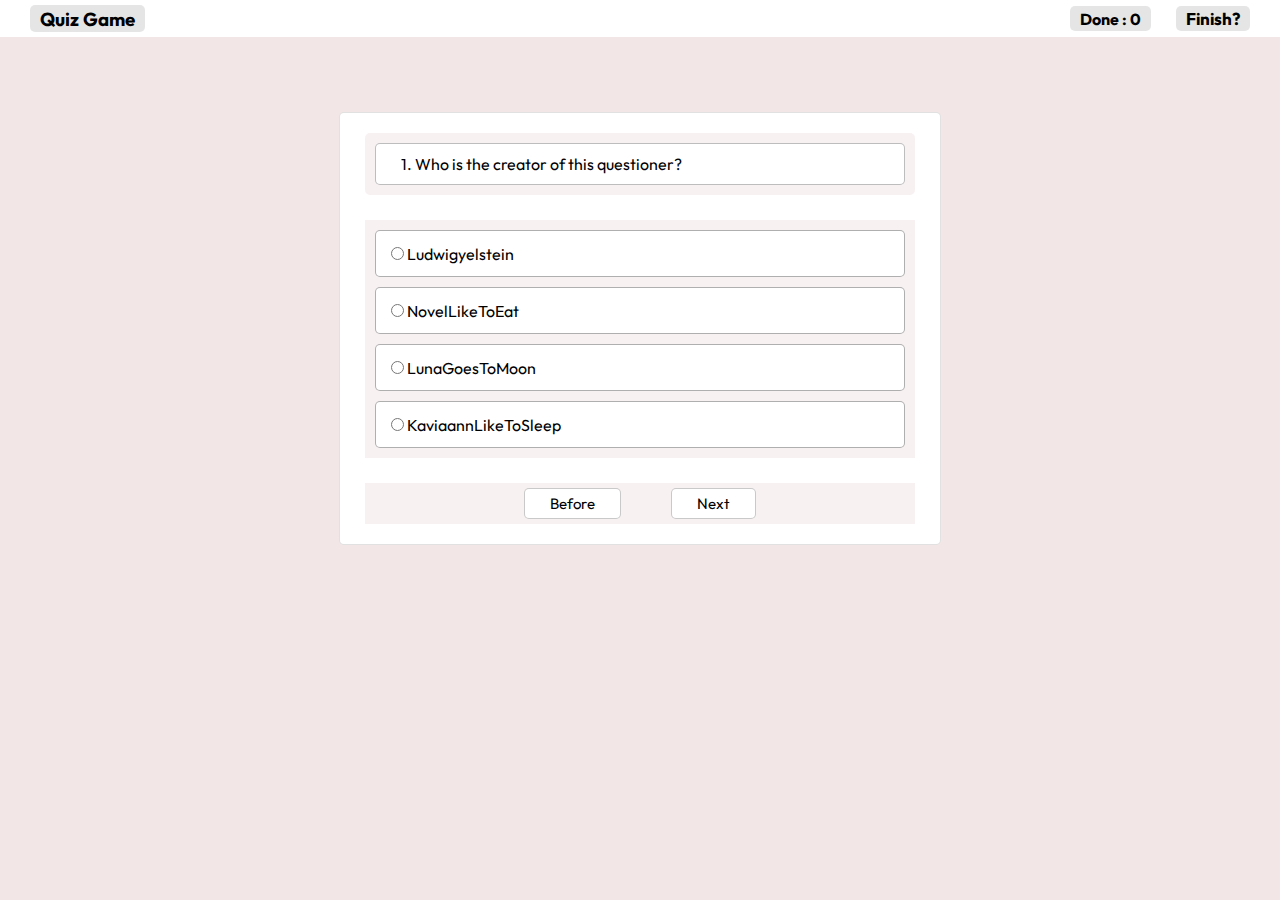
<file: index.html>
<html lang="en">
<head>

    <!-- Meta -->
    <meta charset="UTF-8">
    <meta name="viewport" content="width=device-width, initial-scale=1.0">

    <!-- Web view -->
    <title>Quiz Game - Main</title>

    <!-- Css -->
    <link rel="stylesheet" href="/style.css">
    <link rel="preconnect" href="https://fonts.googleapis.com">
    <link rel="preconnect" href="https://fonts.gstatic.com" crossorigin>
    <link href="https://fonts.googleapis.com/css2?family=Outfit:wght@300&display=swap" rel="stylesheet">

    <!-- Js -->
    <script src="/main.js" defer></script>

</head>

<body>
    
    <div class="header">
        <h3 class="headerName">Quiz Game</h3>

        <div class="information">
            <h4 class="headerPoint">Done : <span id="point">0</span></h4>
            <button id="finishBtn">Finish?</button>
        </div>
    </div>

    <div class="main">
        <div class="question-container">
            <div class="question">
                <span id="number"></span>
                <span id="question"></span>
            </div>
        </div>

        <ul id="options">

<!--        <li class="answer">
                <input type="radio" name="answer" id="answer1">
                <label>Ludwigyelstein</label>
            </li> -->

        </ul>

        <div class="button">
            <button id="beforeBtn">Before</button>
            <button id="nextBtn">Next</button>
        </div>
    </div>

</body>

</html>
</file>
<file: style.css>
*{
    color: black;
    margin: 0px;
    padding: 0px;
    font-family: 'Outfit', sans-serif;
}

body{
    background-color: rgb(242, 230, 230);
}


/* Header */
.header{
    background-color: white;
    display: flex;
    justify-content: space-between;
    align-items: center;
    padding: 5px;
}

.header .headerName{
    margin-inline: 25px;
    cursor: pointer;
    background-color: rgba(0, 0, 0, 0.1);
    padding: 1.5px 10px;
    border-radius: 5px;
}

.header .information{
    margin-inline: 25px;
    display: flex;
    flex-direction: row;
    gap: 25px;
}

.header .information .headerPoint{
    background-color: rgba(0, 0, 0, 0.1);
    padding: 2.5px 10px;
    border-radius: 5px;
}

.header .information #finishBtn{
    padding: 1.5px 10px;
    font-size: 17px;
    font-weight: bold;
    border: none;
    outline: none;
    border-radius: 5px;
    background-color: rgba(0, 0, 0, 0.1);
    cursor: pointer;
}


/* Main */

.main{
    margin-inline: auto;
    margin-block: 75px;
    background-color: rgb(255, 255, 255);
    padding: 20px 25px;
    display: flex;
    flex-direction: column;
    justify-content: space-between;
    gap: 25px;
    max-width: 550px;
    border-radius: 5px;
    border: 1px solid rgba(0, 0, 0, 0.119);
}

.main .question-container{
    background-color: rgba(206, 171, 171, 0.16);
    padding: 10px 10px;
    border-radius: 5px;
}

.main .question-container .question{
    background-color: white;
    padding: 10px 25px;
    border-radius: 5px;
    border: 1px solid rgba(0, 0, 0, 0.26);
}

.main #options{
    list-style: none;
    background-color: rgba(206, 171, 171, 0.16);
    padding: 10px;
    display: flex;
    flex-direction: column;
    gap: 10px;
}

.main #options .answer{
    background-color: rgb(255, 255, 255);
    padding: 12.5px 15px;
    border-radius: 5px;
    border: 1px solid rgba(0, 0, 0, 0.313);
    cursor: pointer;
}

.main #options .answer input,
.main #options .answer label{
    cursor: pointer;
}

.main .button{
    background-color: rgba(206, 171, 171, 0.16);
    padding: 5px;
    display: flex;
    justify-content: center;
    align-items: center;
    gap: 50px;
}

.main .button button{
    /* font-weight: bold; */
    font-size: 15px;
    padding: 5px 25px;
    border-radius: 5px;
    border: 1.5px solid rgba(0, 0, 0, 0.21);
    background-color: white;
    cursor: pointer;
}
</file>
